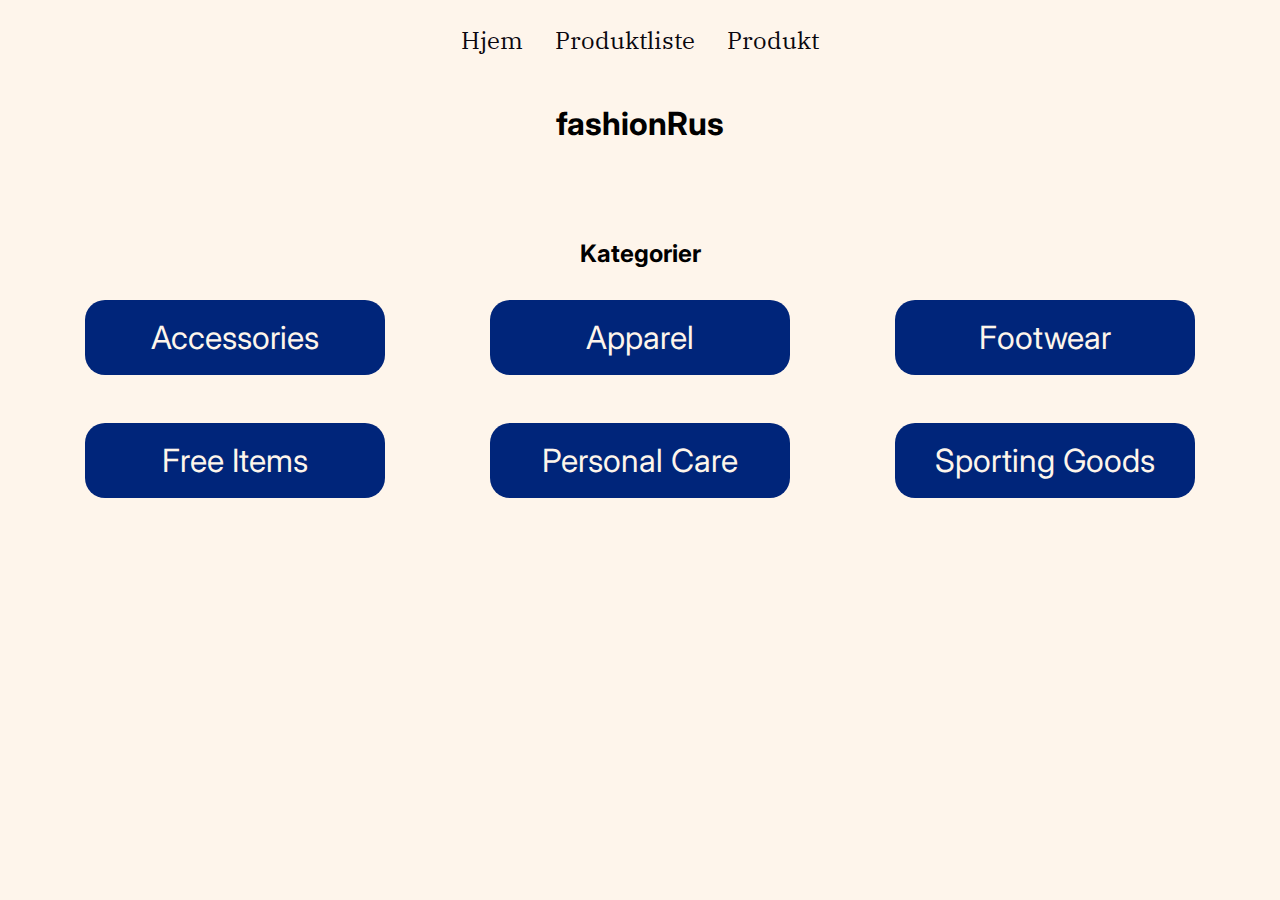
<file: index.html>
<!DOCTYPE html>
<html lang="en">
  <head>
    <meta charset="UTF-8" />
    <meta name="viewport" content="width=device-width, initial-scale=1.0" />
    <title>Forside</title>
    <link rel="stylesheet" href="css/style.css" />
  </head>
  <body>
    <header>
      <nav>
        <ul>
          <li><a href="index.html">Hjem</a></li>
          <li><a href="produktliste.html">Produktliste</a></li>
          <li><a href="produkt.html">Produkt</a></li>
        </ul>
      </nav>
    </header>
    <main>
      <section class="hero">
        <h1>fashionRus</h1>
      </section>
      <h2>Kategorier</h2>
      <article class="categories">
        <a href="produktliste.html">Accessories</a>
        <a href="produktliste.html">Apparel</a>
        <a href="produktliste.html">Footwear</a>
        <a href="produktliste.html">Free Items</a>
        <a href="produktliste.html">Personal Care</a>
        <a href="produktliste.html">Sporting Goods</a>
      </article>
    </main>
    <footer></footer>
    <script src="single.js"></script>
  </body>
</html>
</file>
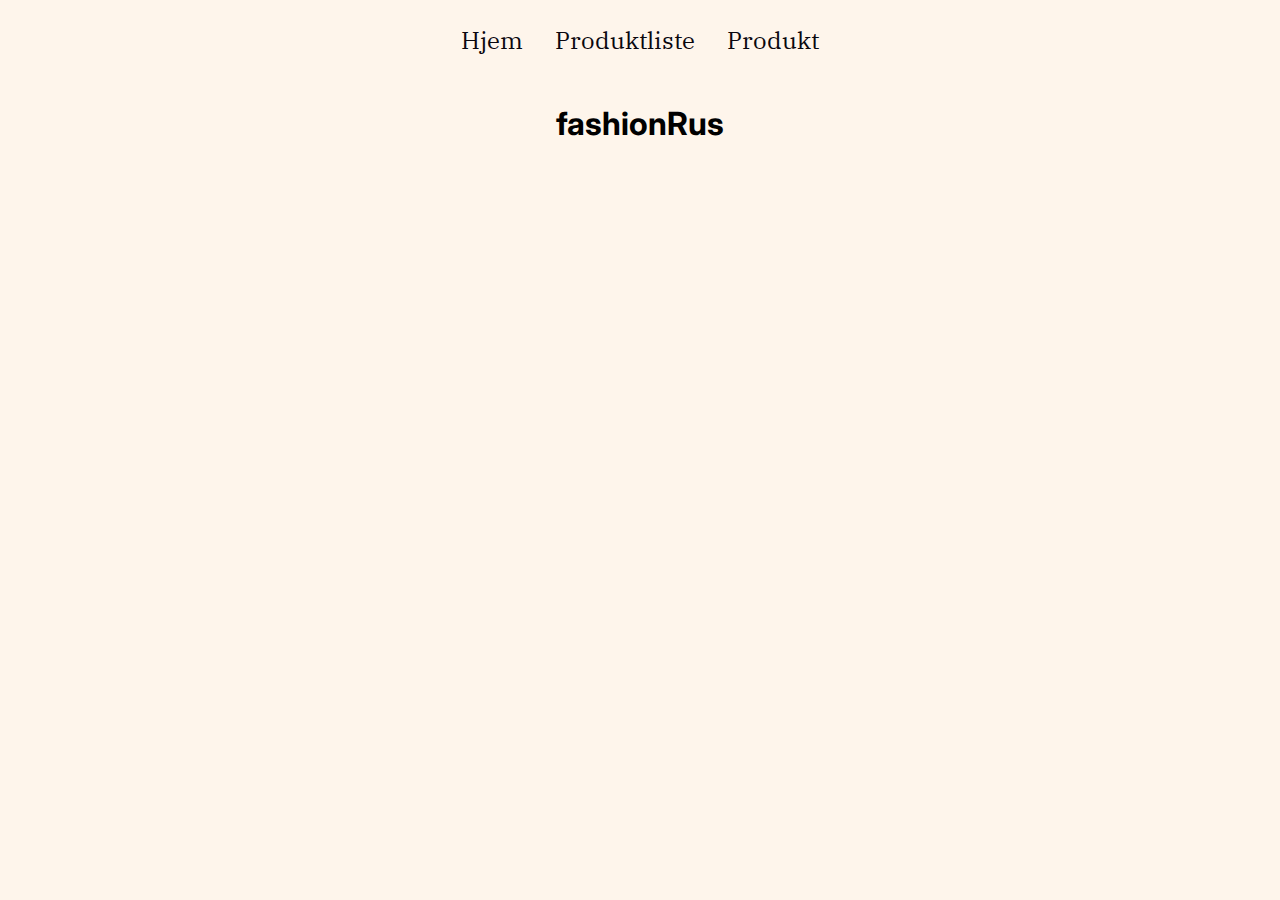
<file: produkt.html>
<!DOCTYPE html>
<html lang="en">
  <head>
    <meta charset="UTF-8" />
    <meta name="viewport" content="width=device-width, initial-scale=1.0" />
    <title>Produkt</title>
    <link rel="stylesheet" href="css/style.css" />
  </head>
  <body>
    <header>
      <nav>
        <ul>
          <li><a href="index.html">Hjem</a></li>
          <li><a href="produktliste.html">Produktliste</a></li>
          <li><a href="produkt.html">Produkt</a></li>
        </ul>
      </nav>
    </header>
    <main>
      <section class="hero">
        <h1>fashionRus</h1>
      </section>
      <article class="produkt"></article>
    </main>
    <footer></footer>
    <script src="single.js"></script>
  </body>
</html>
</file>
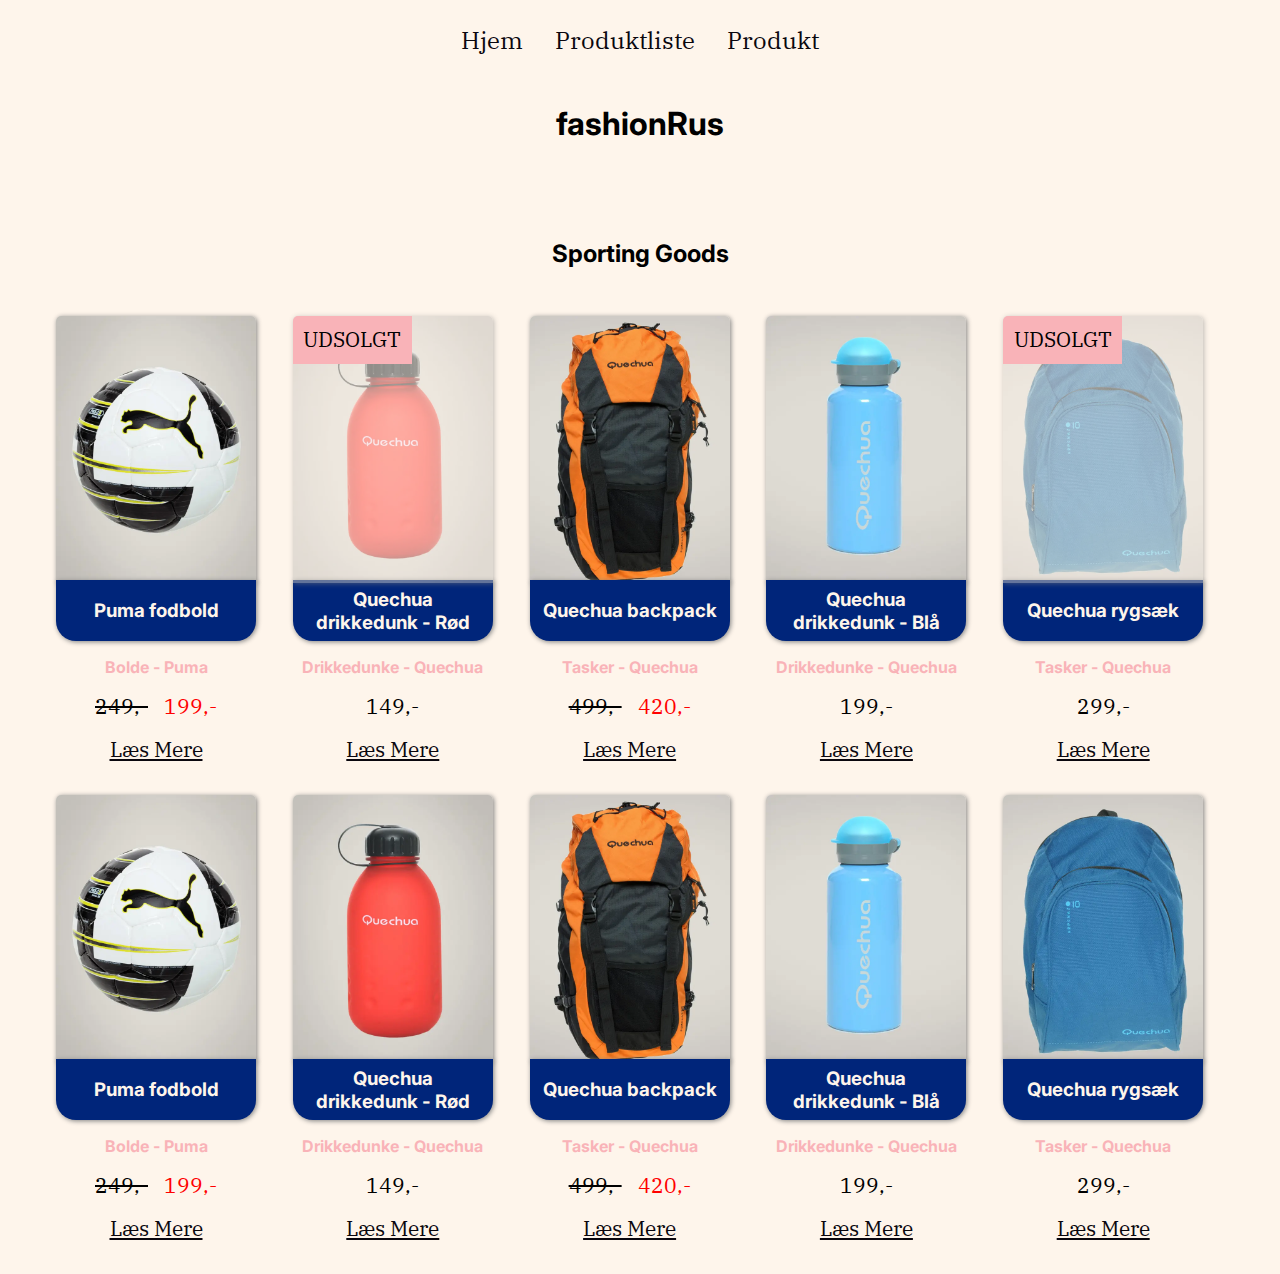
<file: produktliste.html>
<!DOCTYPE html>
<html lang="en">
  <head>
    <meta charset="UTF-8" />
    <meta name="viewport" content="width=device-width, initial-scale=1.0" />
    <title>Produktliste</title>
    <link rel="stylesheet" href="css/style.css" />
  </head>
  <body>
    <header>
      <nav>
        <ul>
          <li><a href="index.html">Hjem</a></li>
          <li><a href="produktliste.html">Produktliste</a></li>
          <li><a href="produkt.html">Produkt</a></li>
        </ul>
      </nav>
    </header>
    <main>
      <section class="hero">
        <h1>fashionRus</h1>
        <h2>Sporting Goods</h2>
      </section>
      <article class="category">
        <article class="item">
          <img src="img/1550.webp" alt="" />
          <h3>Puma fodbold</h3>
          <h4>Bolde - Puma</h4>
          <div class="pris">
            <p class="stregpris">249,-</p>
            <p class="tilbud">199,-</p>
          </div>
          <a class="mere" href="produkt.html">Læs Mere</a>
        </article>
        <article class="item">
          <img class="udsolgt" src="img/1555.webp" alt="" />
          <p class="udsolgtp">UDSOLGT</p>
          <h3>Quechua drikkedunk - Rød</h3>
          <h4>Drikkedunke - Quechua</h4>
          <div class="pris">
            <p>149,-</p>
          </div>
          <a class="mere" href="produkt.html">Læs Mere</a>
        </article>
        <article class="item">
          <img src="img/1556.webp" alt="" />
          <h3>Quechua backpack</h3>
          <h4>Tasker - Quechua</h4>
          <div class="pris">
            <p class="stregpris">499,-</p>
            <p class="tilbud">420,-</p>
          </div>
          <a class="mere" href="produkt.html">Læs Mere</a>
        </article>
        <article class="item">
          <img src="img/1558.webp" alt="" />
          <h3>Quechua drikkedunk - Blå</h3>
          <h4>Drikkedunke - Quechua</h4>
          <div class="pris">
            <p>199,-</p>
          </div>
          <a class="mere" href="produkt.html">Læs Mere</a>
        </article>
        <article class="item">
          <img class="udsolgt" src="img/1559.webp" alt="" />
          <p class="udsolgtp">UDSOLGT</p>
          <h3>Quechua rygsæk</h3>
          <h4>Tasker - Quechua</h4>
          <div class="pris">
            <p>299,-</p>
          </div>
          <a class="mere" href="produkt.html">Læs Mere</a>
        </article>
        <article class="item">
          <img src="img/1550.webp" alt="" />
          <h3>Puma fodbold</h3>
          <h4>Bolde - Puma</h4>
          <div class="pris">
            <p class="stregpris">249,-</p>
            <p class="tilbud">199,-</p>
          </div>
          <a class="mere" href="produkt.html">Læs Mere</a>
        </article>
        <article class="item">
          <img src="img/1555.webp" alt="" />
          <h3>Quechua drikkedunk - Rød</h3>
          <h4>Drikkedunke - Quechua</h4>
          <div class="pris">
            <p>149,-</p>
          </div>
          <a class="mere" href="produkt.html">Læs Mere</a>
        </article>
        <article class="item">
          <img src="img/1556.webp" alt="" />
          <h3>Quechua backpack</h3>
          <h4>Tasker - Quechua</h4>
          <div class="pris">
            <p class="stregpris">499,-</p>
            <p class="tilbud">420,-</p>
          </div>
          <a class="mere" href="produkt.html">Læs Mere</a>
        </article>
        <article class="item">
          <img src="img/1558.webp" alt="" />
          <h3>Quechua drikkedunk - Blå</h3>
          <h4>Drikkedunke - Quechua</h4>
          <div class="pris">
            <p>199,-</p>
          </div>
          <a class="mere" href="produkt.html">Læs Mere</a>
        </article>
        <article class="item">
          <img src="img/1559.webp" alt="" />
          <h3>Quechua rygsæk</h3>
          <h4>Tasker - Quechua</h4>
          <div class="pris">
            <p>299,-</p>
          </div>
          <a class="mere" href="produkt.html">Læs Mere</a>
        </article>
      </article>
    </main>
    <footer></footer>
    <script src="single.js"></script>
  </body>
</html>
</file>
<file: css/style.css>
@import url("https://fonts.googleapis.com/css2?family=IBM+Plex+Serif:ital,wght@0,100;0,200;0,300;0,400;0,500;0,600;0,700;1,100;1,200;1,300;1,400;1,500;1,600;1,700&display=swap");

@import url("https://fonts.googleapis.com/css2?family=Inter:ital,opsz,wght@0,14..32,100..900;1,14..32,100..900&display=swap");

* {
  margin: 0;
  padding: 0;
  box-sizing: border-box;
}

body {
  background: #fef5eb;
}

main {
  max-width: 1200px;
  margin: auto;
}

ul {
  display: flex;
  justify-content: center;
  margin-top: 0.5em;
}

ul li {
  display: inline;
  margin: 1rem;
}

ul a {
  color: #0a070e;
  text-decoration: none;
  font-size: 1.5em;
}

ul a:hover {
  color: #00257a;
  text-decoration: underline;
}

.hero {
  display: grid;
  grid-template-columns: 1fr;
  margin: 2em 0;
}

h1 {
  font-size: 2rem;
}

h2 {
  margin: 1rem 0;
}

h1,
h2,
h3,
h4,
h6,
select,
dt {
  font-family: "Inter", serif;
  text-align: center;
}

p,
a,
h5,
dd {
  font-family: "IBM Plex Serif", serif;
  font-size: 1.3rem;
}

.tilbud {
  color: red;
}

.stregpris {
  text-decoration: line-through;
}

/* forside */

h2 {
  margin-top: 4em;
}

.categories {
  display: grid;
  grid-template-columns: 1fr;
}

.categories a {
  font-family: "Inter", serif;
  width: 300px;
  height: 75px;
  border-radius: 20px;
  background: #00257a;
  margin: 1rem auto;
  display: flex;
  justify-content: center;
  align-items: center;
  text-decoration: none;
  color: #fef5eb;
  font-size: 2rem;
}

.udsolgt {
  opacity: 50%;
}

.udsolgtp {
  position: absolute;
  top: 50;
  background: #f9b3b8;
  padding: 0.5em;
  border-radius: 5px 0 0 0;
}

/* PRODUKTLIST */

.category {
  display: grid;
  grid-template-columns: repeat(auto-fit, minmax(200px, 1fr));
  gap: 1rem;
  margin: 1rem;
}

img {
  width: 200px;
  border-radius: 5px 5px 0 0;
  box-shadow: grey 1px 1px 5px;
  margin-bottom: 0;
}

.item {
  width: 200px;
  height: 400px;
  display: grid;
  grid-template-rows: subgrid;
  grid-row: span 6;
}

h3 {
  background: #00257a;
  color: #fef5eb;
  padding: 0.4em;
  border-radius: 0 0 20px 20px;
  display: flex;
  align-items: center;
  justify-content: center;
  margin-top: -1em;
  box-shadow: grey 1px 1px 5px;
  width: 200px;
}

h4 {
  color: #f9b3b8;
}

.pris {
  display: flex;
  justify-content: center;
  align-items: center;
  gap: 1em;
}

.mere {
  text-decoration: underline;
  color: #0a070e;
  margin: auto;
}

.mere:hover {
  color: #00257a;
}

/* PRODUKT */

.produkt {
  display: grid;
  grid-template-columns: 1fr;
}

.produktinfo {
  width: 500px;
  height: auto;
  padding: 1rem;
  margin: 0.5em auto;
  background: #00257a;
  color: #ecfafe;
  border-radius: 20px;
}

.produktinfo h2 {
  margin-bottom: 2em;
  margin-top: 1em;
}

dt {
  text-align: left;
  text-decoration: underline;
  font-size: 1.2em;
  margin: 1em 0;
}

dd {
  text-align: center;
  margin: 0.5em 0;
}

.produktimg {
  width: 450px;
  margin: 1em auto;
}

h5 {
  grid-column: span 2;
  text-align: center;
  font-size: 1.5rem;
  margin: 0.8em;
}

h6 {
  font-size: 1rem;
  text-align: center;
  padding-right: 0.5em;
}

.tilkurv {
  width: 140px;
  height: 40px;
  background: #ecfafe;
  color: #0a070e;
  padding: 5px 10px;
  text-align: center;
  border-radius: 20px;
  grid-column: span 2;
  margin: auto;
}

.tilkurv:hover {
  background: #f9b3b8;
  transform: scale(1.05);
}

select {
  margin: 1em auto;
}

/* MEDIA */

@media (width > 1050px) {
  .categories {
    display: grid;
    grid-template-columns: 1fr 1fr;
    gap: 1rem;
  }

  .produkt {
    display: grid;
    grid-template-columns: 1fr 1fr;
  }
}

@media (width > 1000px) {
  .categories {
    display: grid;
    grid-template-columns: 1fr 1fr 1fr;
    gap: 1rem;
  }

  .produktinfo {
    grid-row: span 4;
  }

  .produktimg {
    grid-row: span 4;
  }
}
</file>
